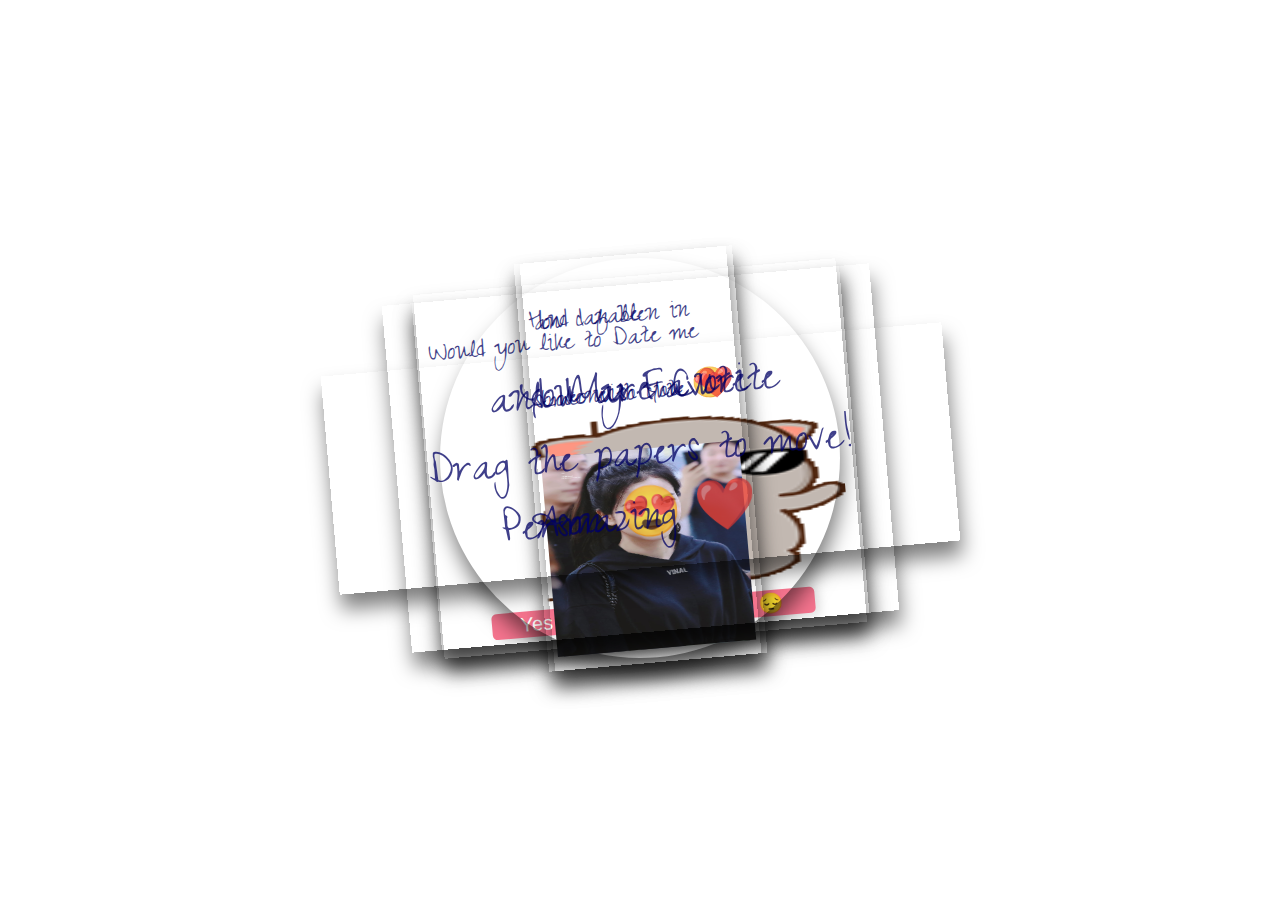
<file: index.html>
<!DOCTYPE html>
<html lang="en" >
<head>
  <meta charset="UTF-8">
  <title>CodePen - Drag Papers ❤️</title>
  <link rel='stylesheet' href='https://fonts.googleapis.com/css2?family=Short+Stack&amp;family=Homemade+Apple&amp;display=swap'><link rel="stylesheet" href="./style.css">

</head>
<body>
<!-- partial:index.partial.html -->
<!-- A pen by Developer Rahul  -->

<div class="paper image"> 
  <p>Would you like to Date me</p>
    <div class="content">    
	    <img id="image" src="images/handsome.gif"> 
        <div class="buttons">
        <button type="button" class="btn btn-danger btn-lg" id="yes" onclick = "yesFunction()" onmouseover="ChangeImage('love'); bg1();" onmouseout="ResetImage(); resetBG();">
            <span>Yes 🤭</span>
        </button>
        <button type="button" class="btn btn-dark " id="no" onclick = "noFunction()" onmouseover="ChangeImage('depressed'); bg2()" onmouseout="ResetImage(); resetBG();">
            <span>No &#128532;</span>
        </button>
        </div>
    </div>
</div>

<div class="paper heart">

</div>
  
<div class="paper image">
  <p> and I fallen in</p>
    <p>Love with You 😍 </p>
   <img src="images/1.jpeg" />
</div>

<div class="paper image">
  <p>How can be </p>
   <p> someone so cute ❤️ </p>

  <img src="images/3.jpg" />
</div>



<div class="paper red">
<p class="p1"> and My Favorite</p>
<p class="p2">Person 😍</p>
</div>

<div class="paper">
<p class="p1">You are Cute </p>
  <p class="p1">Amazing <span style="color: red !important;">❤️</span></p>
</div>

<div class="paper">
<p class="p1">Drag the papers to move!</p>
</div>
<!-- partial -->
     <script  src="./mobile.js"></script>

</body>
</html>
</file>
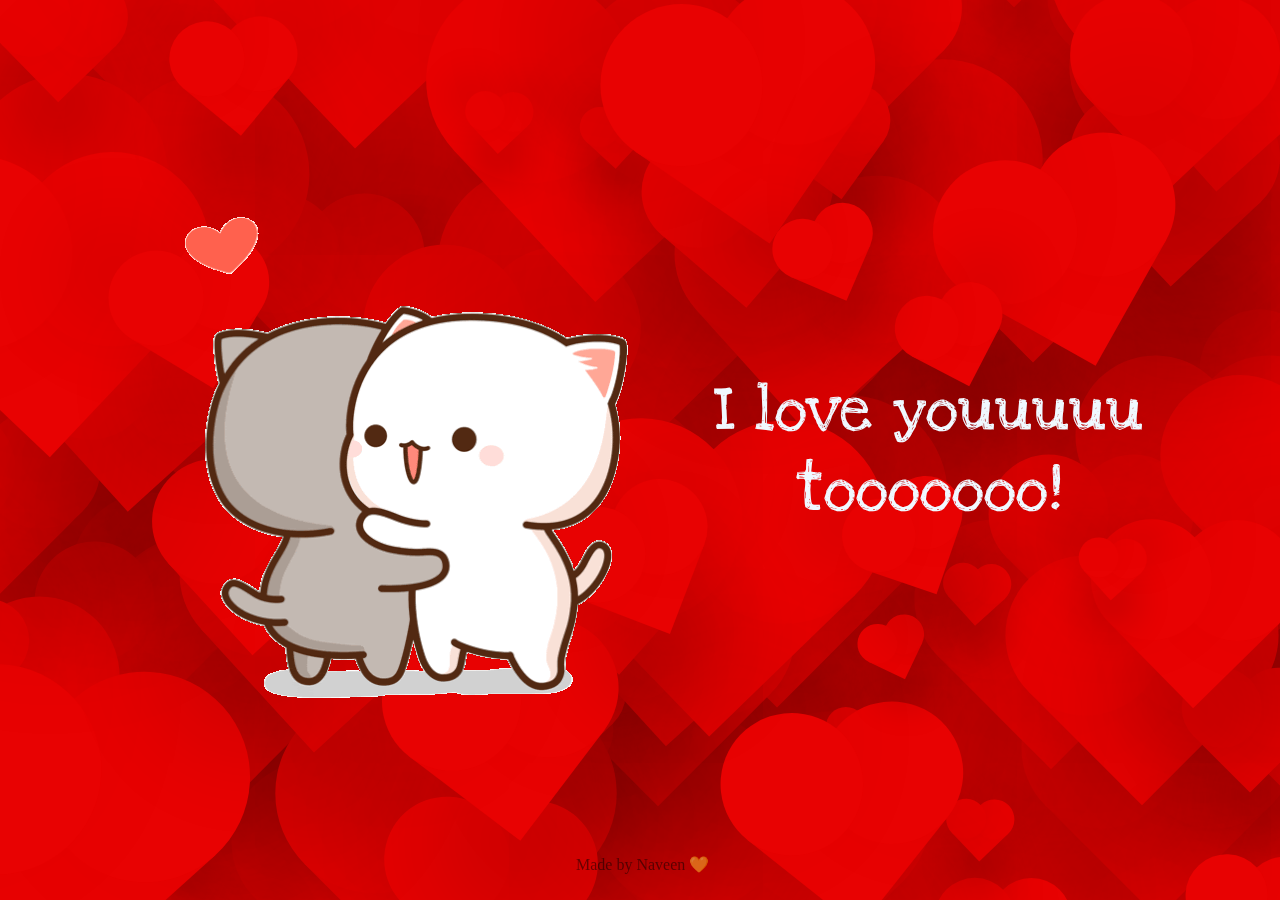
<file: Page 5/yes.html>
<!DOCTYPE html>
<html lang="en">
<head>
    <meta charset="UTF-8">
    <meta name="viewport" content="width=device-width, initial-scale=1.0">
    <title>I love you</title>
    <link rel="icon" href="../Assets/logo.png" type="image/x-icon">
    <link rel="stylesheet" href="yes.css" />
    <link rel="preconnect" href="https://fonts.googleapis.com">
    <link rel="preconnect" href="https://fonts.gstatic.com" crossorigin>
    <link href="https://fonts.googleapis.com/css2?family=Love+Ya+Like+A+Sister&display=swap" rel="stylesheet">
</head>
<body>
    <div class="container">
        <img src="../Assets/hug.gif">
        <h1>I love youuuuu <br>tooooooo!</h1>
            <div class="heart"></div>   
    </div>
    <div class="watermark">
         Made by <a> Naveen </a>💛
    </div>
    <script src="yes_anime.js" ></script>
    <script src="yes.js"></script>
</body>
</html>
</file>
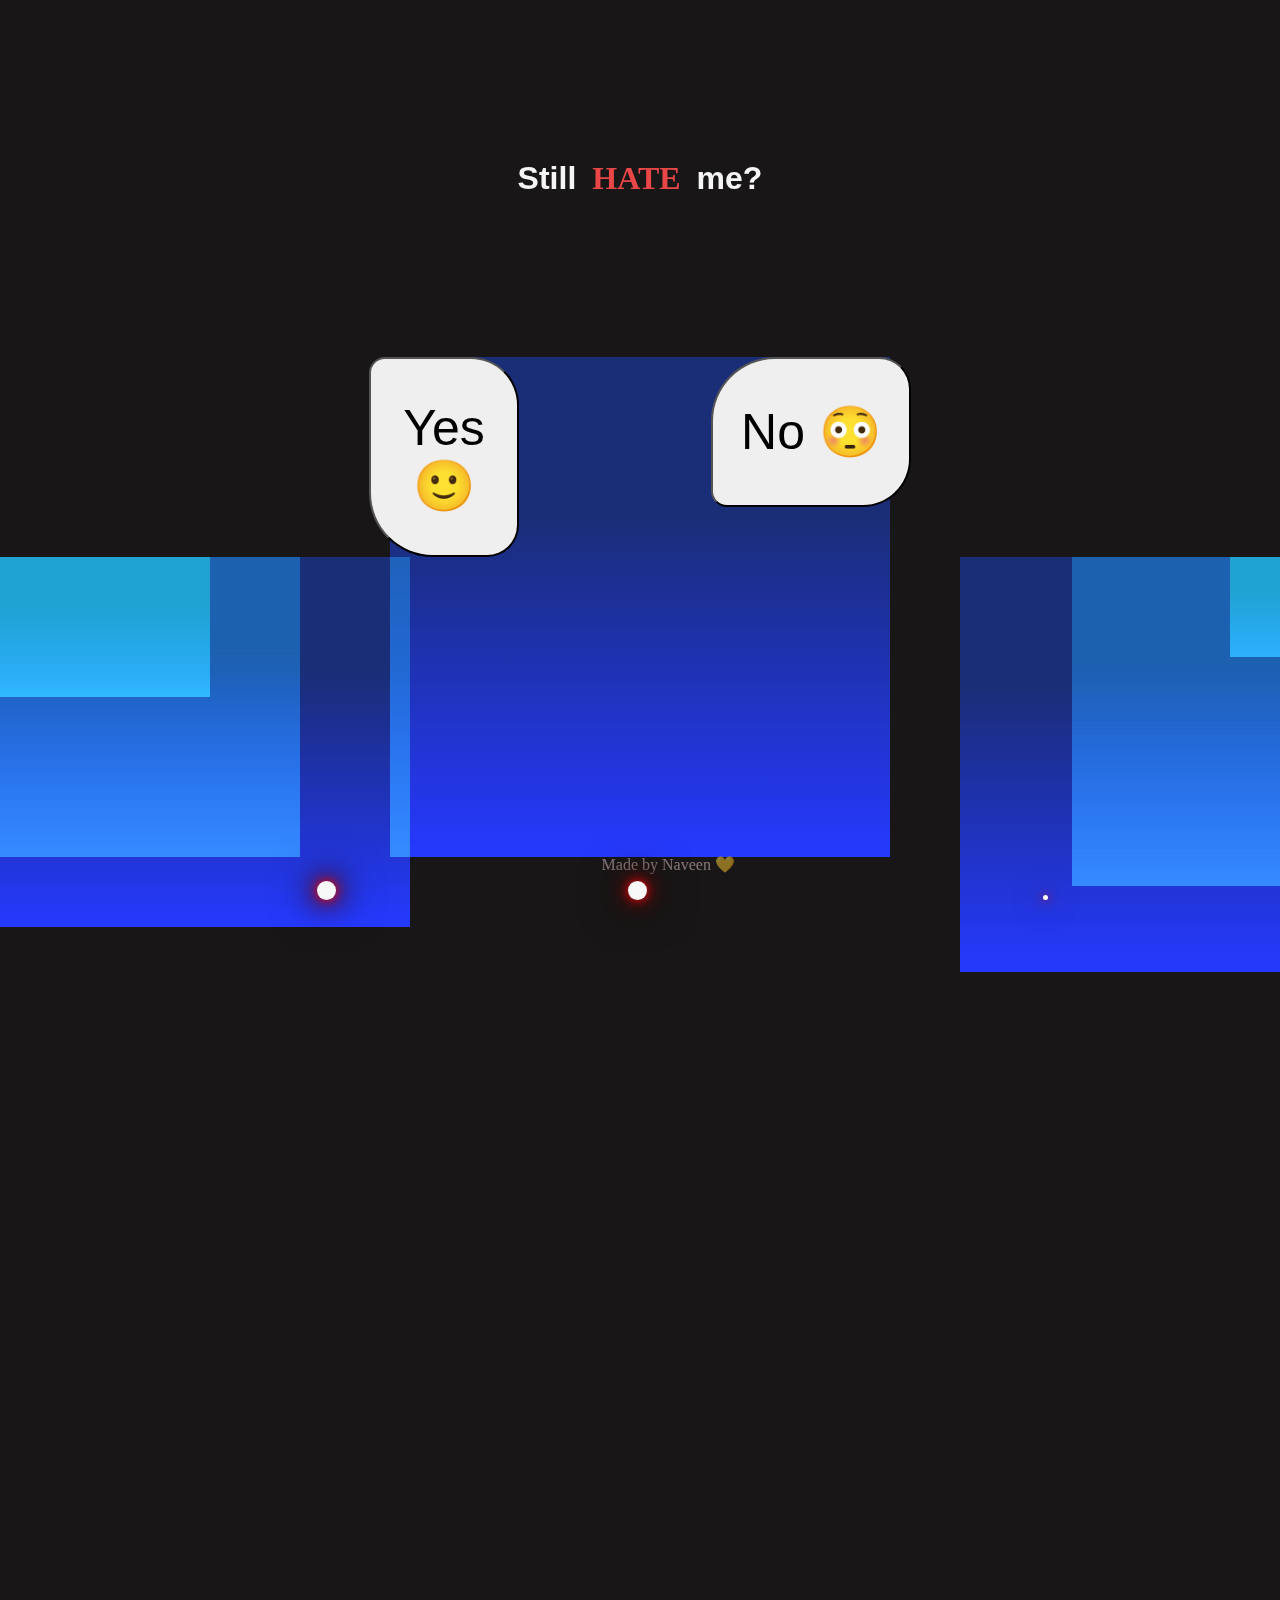
<file: Page 6/no1.html>
<!DOCTYPE html>
<html lang="en">
<head>
    <meta charset="UTF-8">
    <meta name="viewport" content="width=device-width, initial-scale=1.0">
    <title>Why no?</title>
    <link rel="icon" href="../Assets/logo.png" type="image/x-icon">
    <link
      href="https://cdn.jsdelivr.net/npm/bootstrap@5.3.2/dist/css/bootstrap.min.css"
      rel="stylesheet"
      integrity="sha384-T3c6CoIi6uLrA9TneNEoa7RxnatzjcDSCmG1MXxSR1GAsXEV/Dwwykc2MPK8M2HN"
      crossorigin="anonymous"
    />
    <link rel="stylesheet" href="no1.css" />
    <link rel="stylesheet" href="blob.css" />
</head>
<body>

    <h1>Still <span class="red">&nbsp; <b>HATE</b> &nbsp;</span> me?</h1>
    <div class="buttons">
        <button type="button" class="btn btn-outline-success " id="yes" onclick = "yesFunction()">
            <span>Yes 🙂</span>
        </button>
        <button type="button" class="btn btn-outline-danger btn-lg" id="no" onclick = "noFunction()">
            <span>No 😳</span>
        </button>
        <div class="blob" id="down"></div>
    </div>
    <div class="watermark">
        Made by <a> Naveen </a>💛
    </div>
    <div class="blob" id="up1"></div>
    <div class="blob" id="up2"></div>
    <div class="blob" id="up3"></div>
    <div class="blob" id="up4"></div>
    <div class="blob" id="up5"></div>
    <div class="blob" id="up6"></div>
    <script type="text/javascript" src="no1.js"></script>
</body>
</html>
</file>
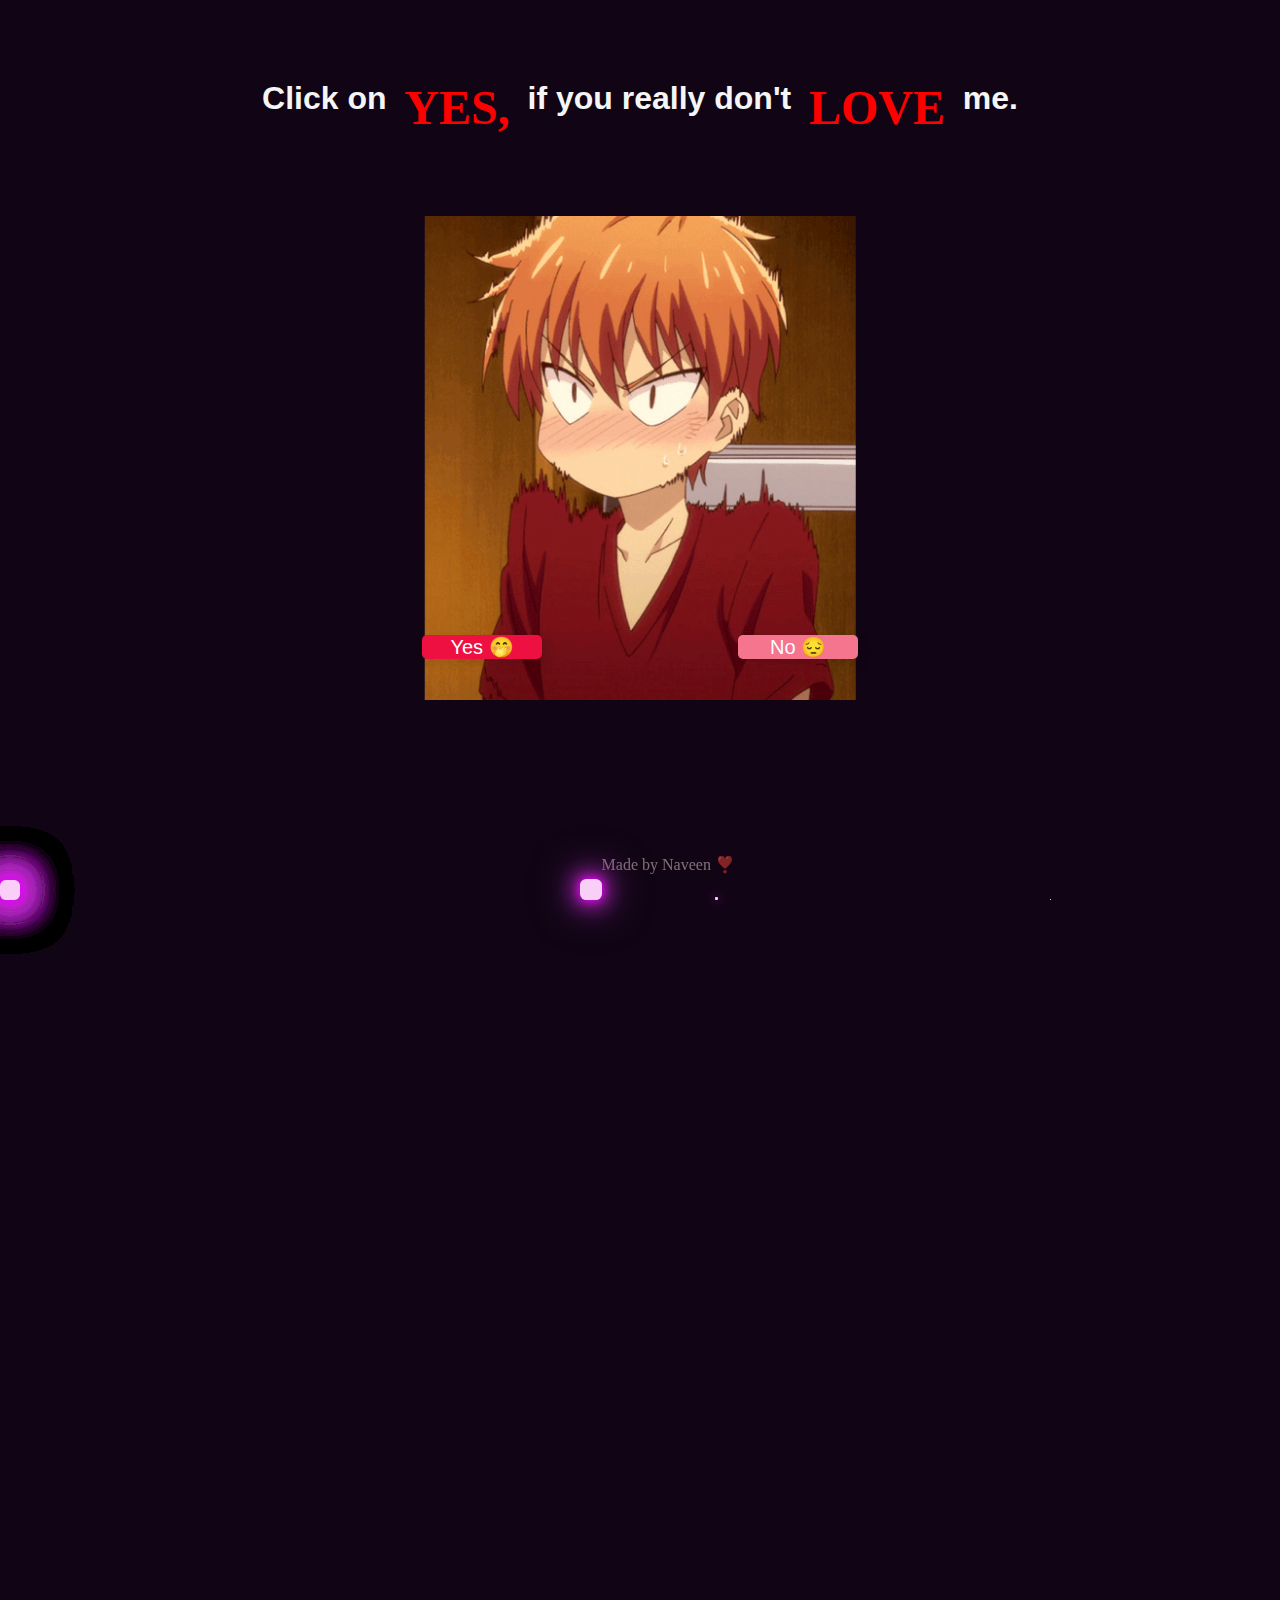
<file: Page 8/no3.html>
<!DOCTYPE html>
<html lang="en">

<head>
    <meta charset="UTF-8">
    <meta name="viewport" content="width=device-width, initial-scale=1.0">
    <title>Click No</title>
    <link rel="icon" href="../Assets/logo.png" type="image/x-icon">
    <link
      href="https://cdn.jsdelivr.net/npm/bootstrap@5.3.2/dist/css/bootstrap.min.css"
      rel="stylesheet"
      integrity="sha384-T3c6CoIi6uLrA9TneNEoa7RxnatzjcDSCmG1MXxSR1GAsXEV/Dwwykc2MPK8M2HN"
      crossorigin="anonymous"
    />
    <link rel="stylesheet" href="no3.css" />

</head>

<body>
    <div class="circle"></div>
    <div class="circle"></div>
    <div class="circle"></div>
    <div class="circle"></div>
    <div class="circle"></div>
    <div class="circle"></div>
    <div class="circle"></div>
    <div class="circle"></div>
    <div class="circle"></div>
    <div class="circle"></div>
    <div class="circle"></div>
    <div class="circle"></div>
    <div class="circle"></div>
    <div class="circle"></div>
    <div class="circle"></div>
    <div class="circle"></div>
    <div class="circle"></div>
    <div class="circle"></div>
    <div class="circle"></div>
    <div class="circle"></div>
    <div class="circle"></div>
    
    <h1>Click on &nbsp;<span class="red"><b>YES,</b></span>&nbsp; if you really don't &nbsp;<span class="red"><b>LOVE</b></span>&nbsp; me.</h1>
    <div class="content">    
	    <img id="image" src="../Assets/angry.gif">
        <div class="buttons">
            <button type="button" class="btn btn-danger btn-lg" id="yes" onmouseover="moveButton(); " onclick="moveButton();">
                <span>Yes 🤭</span>
            </button>
            <button type="button" class="btn btn-danger " id="no" onclick = "noFunction()" onmouseover="ChangeImage('depressed'); bg()" onmouseout="ResetImage(); resetBG();">
                <span>No &#128532;</span>
            </button>
        </div>
    </div>

    <div class="watermark">
        Made by <a> Naveen </a>❣️
    </div>
    <script src="no3.js"></script>
</body>

</html>
</file>
<file: style.css>
@import url('https://fonts.googleapis.com/css2?family=Zeyada&display=swap');




body {
  height: 100vh;
  display: flex;
  align-items: center;
  justify-content: center;

  background-size: 1000px;
  background-image: url("https://www.psdgraphics.com/wp-content/uploads/2022/01/white-math-paper-texture.jpg");
  background-position: center center;
}

.paper {
  background-image: url("https://i0.wp.com/textures.world/wp-content/uploads/2018/10/2-Millimeter-Paper-Background-copy.jpg?ssl=1");
  background-size: 500px;
  background-position: center center;
  padding: 20px 100px;
/*  min-width: 800px; */
  
  transform: rotateZ(-5deg);
  box-shadow: 1px 15px 20px 0px rgba(0,0,0,0.5);
  
  position: absolute;
}
.paper.heart {
  position: relative;
  width: 400px;
  height: 400px;
  padding: 0;
  border-radius: 50%;
}

.paper.image {
  padding: 10px;
}
.paper.image p {
  font-size: 30px;
}

img {
  max-height: 200px;
  width: 100%;
  user-select: none;
}

.paper.heart::after {
  content: "";
  background-image: url('https://cdn.pixabay.com/photo/2016/03/31/19/25/cartoon-1294994__340.png');
  width: 100%;
  height: 100%;
  position: absolute;
  top: 0;
  left: 0;
  background-size: 150px;
  background-position: center center;
  background-repeat: no-repeat;
  opacity: 0.6;
}

p {
  font-family: 'Zeyada';
  font-size: 50px;
  color: rgb(0,0,100);
  opacity: 0.75;
  user-select: none;
  
  // filter: drop-shadow(2px 1.5px 1px rgba(0,0,105,0.9));
}

#yes:hover:before {   
  content:"I know 💖";
}

#yes:hover span {
  display:none
}

body.yess {
  background-image: linear-gradient(0.25turn, #390035, #741838, #681740, #421034, #23020a);
}

#no:hover span {
  display:none
}

#no:hover:before {
  content:"Please 🥺";
}

body.noo {
  background-image: linear-gradient(0.25turn, #1d1919, #453b3b, #7d6b6b, #635a5a, #000000);
}

.btn{
  display: inline-block;
  position: relative;
  top: calc(100% - 10rem);
  min-width: 120px;
  margin: 4px 40px;
  font-size: 1.25rem;
  outline: none;
  border: none;
  border-radius: 5px;
  box-shadow: 5px 5px 10px rgba(0, 0, 0, 0.1);
  cursor: pointer;
  transition: 0.3s;
  color: #fff;
  background-color: rgb(245, 116, 142);
}

/* Tablet view */
@media (max-width: 768px) {
  .paper {
    padding: 20px 50px;
    background-size: 300px;
  }
  
  p {
    font-size: 40px;
  }
  
  .btn {
    font-size: 1rem;
    min-width: 100px;
  }
}

/* Mobile view */
@media (max-width: 480px) {
  .paper {
    padding: 10px 30px;
    background-size: 200px;
    transform: rotateZ(0deg);
  }
  
  .paper.heart {
    width: 300px;
    height: 300px;
  }
  
  p {
    font-size: 30px;
  }
  
  .btn {
    font-size: 0.875rem;
    margin: 2px 20px;
    min-width: 80px;
  }
}
</file>
<file: Page 5/yes.css>
*{
    margin: 0;
    padding: 0;
    box-sizing: border-box;   
}

.container
{
    position: absolute;
    top: 0;
    left: 0;
    width: 100%;
    height: 100vh;
    display:flex ;
    justify-content: center;
    align-items: center;
    background: #e80202;
    overflow: hidden ;
}

img{
    z-index: 1000;
    padding-right: 5rem;
}

h1{
    color: aliceblue;
    text-align: center;
    font-size: 4em;
    z-index: 1000;
    font-family: "Love Ya Like A Sister", cursive;
    font-weight: 400;
    font-style: normal;
}


.heart{
    position: absolute;
    width: 40px;
    height: 40px;
    background: #e80202;
    transform: rotate(45deg);
    box-shadow: 20px 20px 40px rgba(0, 0, 0, 0.2) ;
}

.heart:before{
    content: '';
    position: absolute;
    top: -50%;
    left: 0;
    width: 100%;
    height: 100%;
    background: #e80202;
    border-radius: 50%;
    box-shadow: 0 -20px 40px rgba(0, 0, 0, 0.1) ;
}

.heart:after{
    content: '';
    position: absolute;
    top: 0;
    left: -50%;
    width: 100%;
    height: 100%;
    background: #e80202 ;
    border-radius: 50%;
    box-shadow: -20px 0 40px rgba(0, 0, 0, 0.1) ;
}

.watermark {
    opacity: 0.5;
    color: BLACK;
    position: fixed;
    top: 95%;
    left: 45%;
}

a{
    text-decoration: none;
    color: black;
}

/* Mobile View */
@media screen and (max-width: 768px) {
    .container {
        flex-direction: column;
        padding: 1rem;
    }

    img {
        padding-right: 0;
        width: 80%;
        max-width: 300px;
    }

    h1 {
        font-size: 2.5em;
        margin-top: 1rem;
        padding: 0 1rem;
    }

    .heart {
        width: 30px;
        height: 30px;
    }

    .watermark {
        font-size: 0.8em;
        left: 50%;
        transform: translateX(-50%);
    }
}
</file>
<file: Page 6/no1.css>
* {
  margin: 0;
  padding: 0;
  box-sizing: border-box;
}

body {
  /* background: #23011c; */
  /* background-image: linear-gradient(
    0.25turn,
    #100716,
    #1f031b,
    #1c0101,
    #250212,
    #200f02
  ); */
  background-color: rgb(24, 22, 22);
  height: 100vh;
  overflow: hidden;
}

.circle {
  position: absolute;
  bottom: 0;
  width: 20px;
  aspect-ratio: 1/1;
  background: rgb(248, 248, 248);
  box-shadow: 0 0 10px rgb(232, 9, 16), 0 0 20px rgb(148, 7, 7),
    0 0 30px rgb(91, 3, 3), 0 0 40px rgb(68, 2, 10), 0 0 50px rgb(32, 1, 2);
  border-radius: 50%;
  animation: animate 5s linear forwards;
}

@keyframes animate {
  0% {
    transform: translateY(-100vh) skew(-5deg);
    opacity: 1;
  }
  50% {
    opacity: 1;
  }
  100% {
    transform: translateY(0) skew(5deg);
    opacity: 0;
  }
}

.circle::before {
  content: '';
  position: absolute;
  top: 100%;
  left: 25%;
  width: 50%;
  height: 100vh;
  opacity: 0.5;
}

h1 {
  margin: 10rem 0 0;
  padding-bottom: 3rem;
  display: flex;
  justify-content: center;
  font-family: Verdana, Geneva, Tahoma, sans-serif;
  color: whitesmoke;
  z-index: 1;
}

.red {
  color: rgb(233, 71, 71);
  font-family: cursive;
}

.buttons {
  display: flex;
  justify-content: center;
  margin-top: 7rem;
  gap: 12rem; 
}

#yes {
  width: 150px;
  height: 200px;
  font-size: 50px;
  border-radius: 1rem 3rem 2rem 4rem;
  z-index: 1;
}

#no {
  width: 200px;
  height: 150px;
  font-size: 50px;
  border-radius: 4rem 2rem 3rem 1rem;
  z-index: 1;
}

.watermark {
  opacity: 0.5;
  color: rgb(243, 214, 214);
  position: fixed;
  top: 95%;
  left: 47%;
}

.watermark a {
  text-decoration: none;
  color: rgb(243, 214, 214);
}

/* Tablet View */
@media screen and (max-width: 1024px) {
  h1 {
    margin: 7rem 0 0;
    padding-bottom: 2.5rem;
    font-size: 3rem;
  }

  .buttons {
    margin-top: 5rem;
    gap: 8rem;
  }

  #yes, #no {
    width: 130px;
    height: 170px;
    font-size: 40px;
  }

  .circle {
    width: 18px;
  }

  .watermark {
    font-size: 0.9em;
    left: 50%;
    transform: translateX(-50%);
  }
}

/* Mobile View */
@media screen and (max-width: 768px) {
  h1 {
    margin: 5rem 0 0;
    padding-bottom: 2rem;
    font-size: 2.5rem;
  }

  .buttons {
    flex-direction: column;
    align-items: center;
    margin-top: 3rem;
    gap: 3rem;
  }

  #yes, #no {
    width: 120px;
    height: 150px;
    font-size: 30px;
    margin: 0;
  }

  #yes {
    border-radius: 1rem 2rem 2rem 1rem;
  }

  #no {
    border-radius: 2rem 1rem 1rem 2rem;
  }

  .circle {
    width: 15px;
  }

  .watermark {
    font-size: 0.8em;
    left: 50%;
    transform: translateX(-50%);
  }
}
</file>
<file: Page 6/blob.css>
#up1 {
  position: absolute;
  width: 300px;
  height: 300px;
  background: linear-gradient(
    180deg,
    rgba(47, 184, 255, 0.42) 31.77%,
    #5c9df1 100%
  );
  mix-blend-mode: color-dodge;
  -webkit-animation: up1 5s infinite alternate;
  animation: up1 5s infinite alternate;
  transition: 1s cubic-bezier(0.07, 0.8, 0.16, 1);
}

#up2 {
  position: absolute;
  right: -50px;
  width: 100px;
  height: 100px;
  background: linear-gradient(
    180deg,
    rgba(47, 184, 255, 0.42) 31.77%,
    #5c9df1 100%
  );
  mix-blend-mode: color-dodge;
  -webkit-animation: up2 9s infinite alternate;
  animation: up2 9s infinite alternate;
  transition: 1s cubic-bezier(0.07, 0.8, 0.16, 1);
}

#up3 {
  position: absolute;
  width: 210px;
  height: 140px;
  background: linear-gradient(
    180deg,
    rgba(47, 184, 255, 0.42) 31.77%,
    #5c9df1 100%
  );
  mix-blend-mode: color-dodge;
  -webkit-animation: up3 7s infinite alternate;
  animation: up3 7s infinite alternate;
  transition: 1s cubic-bezier(0.07, 0.8, 0.16, 1);
}

#up4 {
  position: absolute;
  width: 410px;
  height: 370px;
  background: linear-gradient(
    180deg,
    rgba(47, 184, 255, 0.42) 31.77%,
    #5c9df1 100%
  );
  mix-blend-mode: color-dodge;
  -webkit-animation: up4 8s infinite alternate;
  animation: up4 8s infinite alternate;
  transition: 1s cubic-bezier(0.07, 0.8, 0.16, 1);
}

#up5 {
  position: absolute;
  right: -50px;
  width: 370px;
  height: 415px;
  background: linear-gradient(
    180deg,
    rgba(47, 184, 255, 0.42) 31.77%,
    #5c9df1 100%
  );
  mix-blend-mode: color-dodge;
  -webkit-animation: up5 9s infinite alternate;
  animation: up5 9s infinite alternate;
  transition: 1s cubic-bezier(0.07, 0.8, 0.16, 1);
}

#up6 {
  position: absolute;
  right: -50px;
  width: 258px;
  height: 329px;
  background: linear-gradient(
    180deg,
    rgba(47, 184, 255, 0.42) 31.77%,
    #5c9df1 100%
  );
  mix-blend-mode: color-dodge;
  -webkit-animation: up6 8s infinite alternate;
  animation: up6 8s infinite alternate;
  transition: 1s cubic-bezier(0.07, 0.8, 0.16, 1);
}

#down {
  position: absolute;
  width: 500px;
  height: 500px;
  background: linear-gradient(
    180deg,
    rgba(47, 184, 255, 0.42) 31.77%,
    #5c9df1 100%
  );
  mix-blend-mode: color-dodge;
  -webkit-animation: move 7s infinite alternate;
  animation: down 7s infinite alternate;
  transition: 1s cubic-bezier(0.07, 0.8, 0.16, 1);
}

#up1:hover {
  -webkit-filter: blur(30px);
  filter: blur(30px);
  box-shadow: inset 0 0 0 5px rgba(255, 255, 255, 0.6),
    inset 100px 100px 0 0px #fa709a, inset 200px 200px 0 0px #fff,
    inset 300px 300px 0 0px #784ba8;
}

#up2:hover {
  -webkit-filter: blur(30px);
  filter: blur(30px);
  box-shadow: inset 0 0 0 5px rgba(255, 255, 255, 0.6),
    inset 100px 100px 0 0px #fa709a, inset 200px 200px 0 0px #fff,
    inset 300px 300px 0 0px #784ba8;
}

#up3:hover {
  -webkit-filter: blur(30px);
  filter: blur(30px);
  box-shadow: inset 0 0 0 5px rgba(255, 255, 255, 0.6),
    inset 100px 100px 0 0px #fa709a, inset 200px 200px 0 0px #fff,
    inset 300px 300px 0 0px #784ba8;
}

#up4:hover {
  -webkit-filter: blur(30px);
  filter: blur(30px);
  box-shadow: inset 0 0 0 5px rgba(255, 255, 255, 0.6),
    inset 100px 100px 0 0px #fa709a, inset 200px 200px 0 0px #fff,
    inset 300px 300px 0 0px #784ba8;
}

#up5:hover {
  -webkit-filter: blur(30px);
  filter: blur(30px);
  box-shadow: inset 0 0 0 5px rgba(255, 255, 255, 0.6),
    inset 100px 100px 0 0px #fa709a, inset 200px 200px 0 0px #fff,
    inset 300px 300px 0 0px #784ba8;
}

#up6:hover {
  -webkit-filter: blur(30px);
  filter: blur(30px);
  box-shadow: inset 0 0 0 5px rgba(255, 255, 255, 0.6),
    inset 100px 100px 0 0px #fa709a, inset 200px 200px 0 0px #fff,
    inset 300px 300px 0 0px #784ba8;
}

#down:hover {
  -webkit-filter: blur(20px);
  filter: blur(20px);
  box-shadow: inset 0 0 0 5px rgba(255, 255, 255, 0.6),
    inset 100px 100px 0 0px #fa709a, inset 200px 200px 0 0px #c8f4e8,
    inset 300px 300px 0 0px #a389ce;
}

@-webkit-keyframes up1 {
  from {
    transform: translate(150px, -150px) rotate(-90deg);
    border-radius: 24% 76% 35% 65% / 27% 36% 64% 73%;
  }

  to {
    transform: translate(300px, -250px) rotate(-30deg);
    border-radius: 76% 24% 33% 67% / 68% 55% 45% 32%;
  }
}

@keyframes up1 {
  from {
    transform: translate(150px, -150px) rotate(-90deg);
    border-radius: 24% 76% 35% 65% / 27% 36% 64% 73%;
  }

  to {
    transform: translate(300px, -250px) rotate(-30deg);
    border-radius: 76% 24% 33% 67% / 68% 55% 45% 32%;
  }
}

@-webkit-keyframes up2 {
  from {
    transform: translate(-250px, 150px) rotate(90deg);
    border-radius: 24% 76% 35% 65% / 27% 36% 64% 73%;
  }

  to {
    transform: translate(-500px, 150px) rotate(-30deg);
    border-radius: 76% 24% 33% 67% / 68% 55% 45% 32%;
  }
}

@keyframes up2 {
  from {
    transform: translate(300px, -10px) rotate(-90deg);
    border-radius: 24% 76% 35% 65% / 27% 36% 64% 73%;
  }

  to {
    transform: translate(100px, -450px) rotate(-30deg);
    border-radius: 76% 24% 33% 67% / 68% 55% 45% 32%;
  }
}

@-webkit-keyframes up3 {
  from {
    transform: translate(-30px, -700px) rotate(-90deg);
    border-radius: 24% 76% 35% 65% / 27% 36% 64% 73%;
  }

  to {
    transform: translate(-26px, -500px) rotate(-30deg);
    border-radius: 76% 24% 33% 67% / 68% 55% 45% 32%;
  }
}

@keyframes up3 {
  from {
    transform: translate(-30px, -700px) rotate(-90deg);
    border-radius: 24% 76% 35% 65% / 27% 36% 64% 73%;
  }

  to {
    transform: translate(-26px, -500px) rotate(90deg);
    border-radius: 76% 24% 33% 67% / 68% 55% 45% 32%;
  }
}

@-webkit-keyframes up4 {
  from {
    transform: translate(-80px, -20px) rotate(-90deg);
    border-radius: 24% 76% 35% 65% / 27% 36% 64% 73%;
  }

  to {
    transform: translate(200px, -900px) rotate(-40deg);
    border-radius: 76% 24% 33% 67% / 68% 55% 45% 32%;
  }
}

@keyframes up4 {
  from {
    transform: translate(-80px, -20px) rotate(-90deg);
    border-radius: 24% 76% 35% 65% / 27% 36% 64% 73%;
  }

  to {
    transform: translate(200px, -900px) rotate(-40deg);
    border-radius: 76% 24% 33% 67% / 68% 55% 45% 32%;
  }
}

@-webkit-keyframes up5 {
  from {
    transform: translate(5px, 100px) rotate(-90deg);
    border-radius: 24% 76% 35% 65% / 27% 36% 64% 73%;
  }

  to {
    transform: translate(10px, -600px) rotate(-30deg);
    border-radius: 76% 24% 33% 67% / 68% 55% 45% 32%;
  }
}

@keyframes up5 {
  from {
    transform: translate(5px, 100px) rotate(-90deg);
    border-radius: 24% 76% 35% 65% / 27% 36% 64% 73%;
  }

  to {
    transform: translate(10px, -600px) rotate(-30deg);
    border-radius: 76% 24% 33% 67% / 68% 55% 45% 32%;
  }
}

@-webkit-keyframes up6 {
  from {
    transform: translate(-300px, -700px) rotate(-90deg);
    border-radius: 24% 76% 35% 65% / 27% 36% 64% 73%;
  }

  to {
    transform: translate(-250px, -30px) rotate(-30deg);
    border-radius: 76% 24% 33% 67% / 68% 55% 45% 32%;
  }
}

@keyframes up6 {
  from {
    transform: translate(-300px, -700px) rotate(-90deg);
    border-radius: 24% 76% 35% 65% / 27% 36% 64% 73%;
  }

  to {
    transform: translate(-250px, -30px) rotate(-30deg);
    border-radius: 76% 24% 33% 67% / 68% 55% 45% 32%;
  }
}

@-webkit-keyframes down {
  from {
    transform: translate(100px, -50px) rotate(-90deg);
    border-radius: 24% 76% 35% 65% / 27% 36% 64% 73%;
  }

  to {
    transform: translate(500px, -100px) rotate(90deg);
    border-radius: 76% 24% 33% 67% / 68% 55% 45% 32%;
  }
}

@keyframes down {
  from {
    transform: translate(10%, -50%) rotate(-90deg);
    border-radius: 24% 76% 35% 65% / 27% 36% 64% 73%;
  }

  to {
    transform: translate(10%, -50%) rotate(90deg);
    border-radius: 76% 24% 33% 67% / 68% 55% 45% 32%;
  }
}

/* Tablet View */
@media screen and (max-width: 1024px) {
  #up1, #up2, #up3, #up4, #up5, #up6, #down {
    width: 75%;
    height: auto;
  }

  #up2, #up5, #up6 {
    right: 0;
  }

  #down {
    width: 90%;
  }
}

/* Mobile View */
@media screen and (max-width: 768px) {
  #up1, #up2, #up3, #up4, #up5, #up6, #down {
    width: 50%;
    height: auto;}
  }
</file>
<file: Page 8/no3.css>
*{
    margin: 0;
    padding: 0;
    box-sizing: border-box;
}

body {
    background: #110515;
	height: 100vh;
    overflow: hidden;
    /* background-image: url('\\Assets\\wall2.jpg');
    background-size: cover; */
}

.circle{
    position: absolute;
    bottom: 0;
    width: 20px;
    aspect-ratio: 1/1;
    background: rgb(249, 206, 247);
    box-shadow: 0 0 10px rgb(230, 0, 255), 0 0 20px rgb(218, 27, 221),0 0 30px rgb(216, 34, 244),0 0 40px rgb(209, 110, 228),0 0 50px;
    border-radius: 30%;
    animation: animate 5s linear forwards;
}

@keyframes animate{
    0%{
        transform: translateY(0) rotate(-25deg);
        opacity: 1;
    }
    50%{
        opacity: 1;
    }
    100%{
        transform: translateY(-100vh) rotate(25deg);
        opacity: 0;
    }
}

.circle::before{
    content: '';
    position: absolute;
    top: 100%;
    left: 25%;
    width: 50%;
    height: 100vh;
    opacity: 0.5;
}

h1{  
    margin: 5rem 0 0;
    padding-bottom: 0;
    display: flex;
    justify-content: center;
    font-family: Verdana, Geneva, Tahoma, sans-serif;
    color: whitesmoke;
}

.red{
    color: red;
    font-size: 3rem;
    font-family: cursive;
}

img{
    margin-top:0;
    padding-top: 1rem;
    height: 500px;
    position: absolute;
    top: 50%;
    left: 50%;
    transform: translate(-50%, -50%);
    z-index: 100;
}

.buttons {
    display: flex;
    justify-content: center;
    margin-top: 29rem;
    padding-top: 2rem;
    gap: 12rem;
}

.btn{
    display: inline-block;
    position: relative;
    top: calc(100% - 10rem);
    min-width: 120px;
    margin: 4px 2px;
    font-size: 1.25rem;
    outline: none;
    border: none;
    border-radius: 5px;
    box-shadow: 5px 5px 10px rgba(0, 0, 0, 0.1);
    cursor: pointer;
    transition: 0.3s;
    color: #fff;
    background-color: rgb(245, 116, 142);
    z-index: 1000;
}

#yes{
    background-color: rgb(237, 16, 64);
}

#no:hover span {
    display:none
}

#no:hover:before {
    content:"Uff, You Girls 😑";
}

body.noo {
    background-image: linear-gradient(0.25turn, #100716, #0e031f, #031d17,#250212, #181802);
}

.watermark {
    opacity: 0.5;
    color: rgb(243, 214, 214);
    position: fixed;
    top: 95%;
    left: 47%;
}

a{
    text-decoration: none;
    color: rgb(243, 214, 214);
}


/* Tablet View */
@media (max-width: 768px) {
    h1 {
        margin: 3rem 0 0;
        font-size: 2rem;
    }

    .red {
        font-size: 2.5rem;
    }

    img {
        height: 400px;
    }

    .buttons {
        margin-top: 20rem;
        gap: 6rem;
    }

    .btn {
        min-width: 100px;
        font-size: 1rem;
    }

    .watermark {
        top: 90%;
        left: 50%;
        font-size: 0.9em;
    }
}

/* Mobile View */
@media (max-width: 480px) {
    h1 {
        margin: 2rem 0 0;
        font-size: 1.5rem;
    }

    .red {
        font-size: 2rem;
    }

    img {
        height: 300px;
    }

    .buttons {
        margin-top: 15rem;
        flex-direction: column;
        gap: 1rem;
    }

    .btn {
        min-width: 80px;
        font-size: 0.9rem;
        margin: 2rem 0;
    }

    .watermark {
        top: 85%;
        left: 50%;
        font-size: 0.8em;
    }
}
</file>
